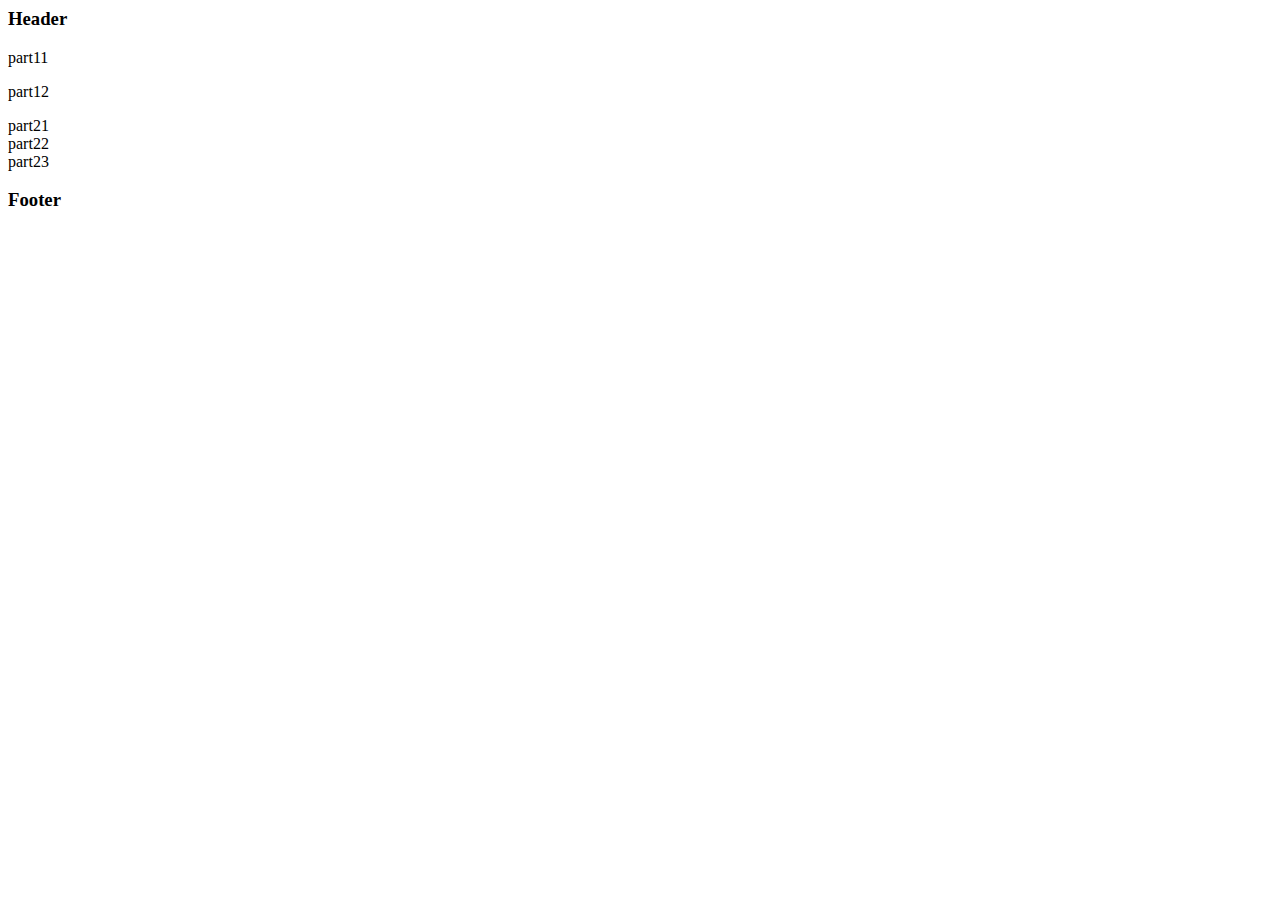
<file: index.html>
<html lang="en">

<head>
    <meta charset="UTF-8">
    <meta name="viewport" content="width=device-width, initial-scale=1.0">
    <title>Document</title>

    
    </style>
</head>

<body>

    <header>

        <nav class="head">
            <h3>Header</h3>
        </nav>
    </header>
    <main>
        <section class="body">

            <div class="part1">
                <div class="p1">
                    <p>part11</p>
                </div>
                <div class="p1">
                    <p>part12</p>
                </div>

            </div>

            <div class="part2">

                <div class="p2">
                    part21
                </div>
                <div class="p2">
                    part22
                </div>
                <div class="p2">
                    part23
                </div>

            </div>



        </section>

    </main>

    <footer class="footer">
        <h3>Footer</h3>

    </footer>

</body>

</html>
</file>
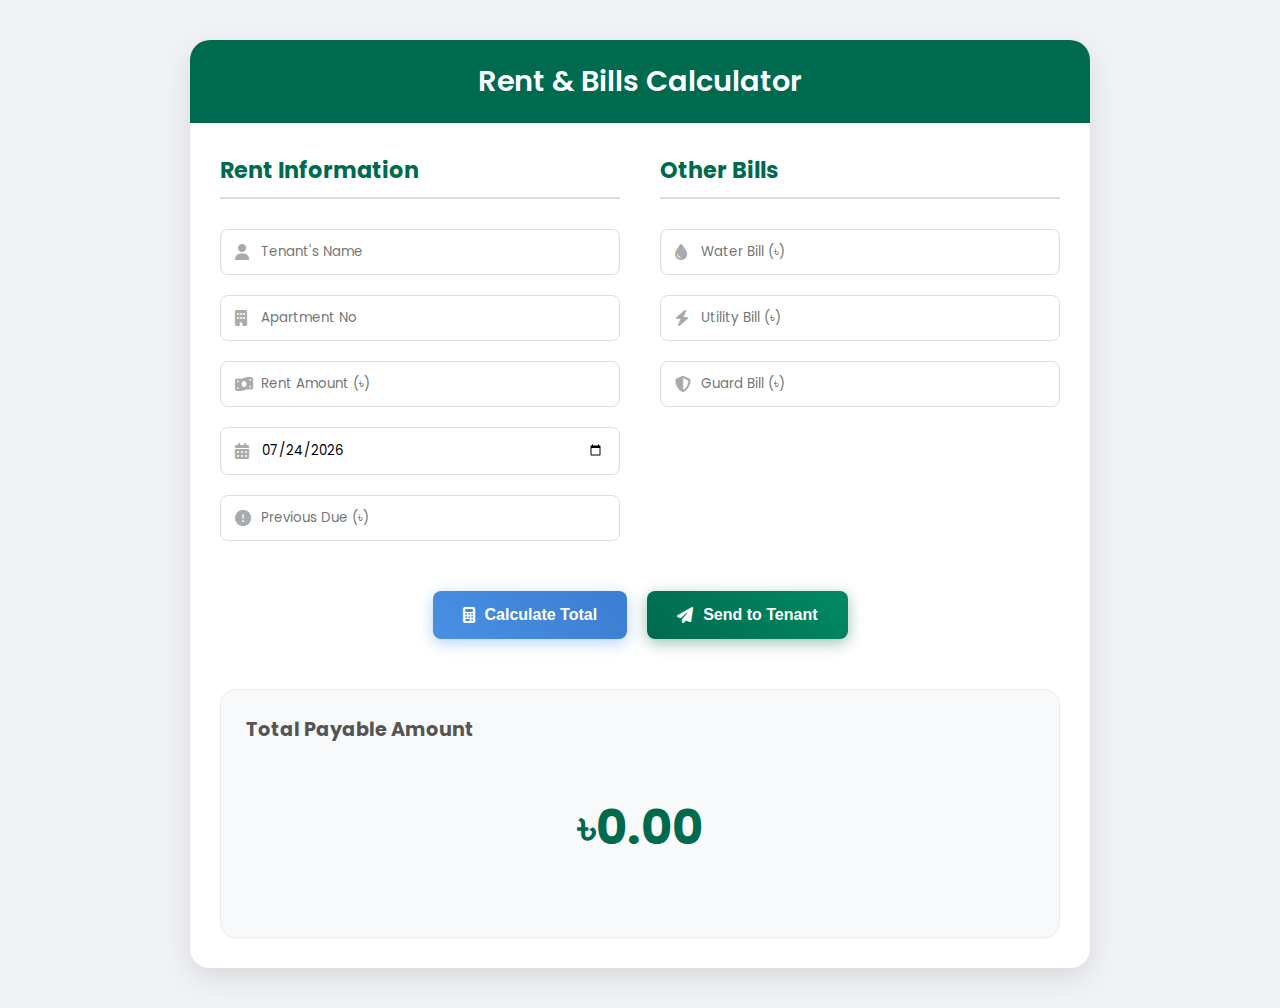
<file: RentAndBillForm.html>
<!DOCTYPE html>
<html lang="en">
<head>
    <meta charset="UTF-8">
    <meta name="viewport" content="width=device-width, initial-scale=1.0">
    <title>Rent and Bills Calculator</title>
    <link href="https://fonts.googleapis.com/css2?family=Poppins:wght@400;500;600;700&display=swap" rel="stylesheet">
    <link rel="stylesheet" href="https://cdnjs.cloudflare.com/ajax/libs/font-awesome/6.4.0/css/all.min.css">
    <style>
        :root {
            --primary-color: #006A4E; 
            --secondary-color: #4A90E2; 
            --success-color: #28a745;
            --background-color: #f0f2f5;
            --card-background: #ffffff;
            --text-color: #333;
            --label-color: #555;
            --border-color: #ddd;
        }

        html {
            scroll-behavior: smooth;
        }

        body {
            margin: 0;
            padding: 40px 20px;
            display: flex;
            justify-content: center;
            align-items: center;
            min-height: 100vh;
            font-family: 'Poppins', sans-serif;
            background-color: var(--background-color);
            background-image: url("https://www.transparenttextures.com/patterns/subtle-stripes.png");
        }

        .main-container {
            width: 100%;
            max-width: 900px;
            background-color: var(--card-background);
            border-radius: 20px;
            box-shadow: 0 10px 30px rgba(0, 0, 0, 0.1);
            overflow: hidden;
            display: flex;
            flex-direction: column;
        }

        .header {
            background-color: var(--primary-color);
            color: white;
            padding: 20px 30px;
            text-align: center;
        }

        .header h1 {
            margin: 0;
            font-size: 1.8rem;
            font-weight: 600;
        }

        .content-wrapper {
            padding: 30px;
            display: grid;
            grid-template-columns: 1fr 1fr;
            gap: 40px;
        }

        .form-container {
            display: flex;
            flex-direction: column;
            gap: 20px;
        }
        
        h2 {
            text-align: left;
            margin: 0 0 10px 0;
            color: var(--primary-color);
            font-size: 1.4rem;
            border-bottom: 2px solid var(--border-color);
            padding-bottom: 10px;
        }

        .input-wrapper {
            position: relative;
        }

        .input-field {
            padding: 12px 15px 12px 40px; /* Make space for icon */
            border-radius: 8px;
            border: 1px solid var(--border-color);
            width: 100%;
            box-sizing: border-box;
            transition: border-color 0.3s, box-shadow 0.3s;
            font-family: 'Poppins', sans-serif;
        }

        .input-field:focus {
            outline: none;
            border-color: var(--secondary-color);
            box-shadow: 0 0 0 3px rgba(74, 144, 226, 0.2);
        }

        .input-wrapper i {
            position: absolute;
            left: 15px;
            top: 50%;
            transform: translateY(-50%);
            color: #aaa;
        }

        .action-container {
            grid-column: 1 / -1; /* Span across both columns */
            display: flex;
            justify-content: center;
            gap: 20px;
            flex-wrap: wrap;
            margin-top: 10px;
        }

        .action-button {
            color: white;
            border: none;
            border-radius: 8px;
            padding: 15px 30px;
            font-size: 1rem;
            font-weight: 600;
            cursor: pointer;
            transition: transform 0.2s, box-shadow 0.3s;
            display: flex;
            align-items: center;
            gap: 10px;
        }

        .calculate-button {
            background: linear-gradient(45deg, var(--secondary-color), #3b7dd1);
            box-shadow: 0 4px 15px rgba(74, 144, 226, 0.4);
        }

        .calculate-button:hover {
            transform: translateY(-2px);
            box-shadow: 0 6px 20px rgba(74, 144, 226, 0.5);
        }
        
        .send-button {
            background: linear-gradient(45deg, var(--primary-color), #008a63);
            box-shadow: 0 4px 15px rgba(0, 106, 78, 0.4);
        }

        .send-button:hover {
            transform: translateY(-2px);
            box-shadow: 0 6px 20px rgba(0, 106, 78, 0.5);
        }
        
        .total-section {
            grid-column: 1 / -1;
            margin-top: 10px;
            padding: 25px;
            background-color: #f8f9fa;
            border-radius: 15px;
            text-align: center;
            border: 1px solid #e9ecef;
        }
        
        .total-section h2 {
            border: none;
            padding: 0;
            margin-bottom: 10px;
            color: var(--label-color);
            font-size: 1.2rem;
        }

        #total-amount {
            font-size: 3rem;
            font-weight: 700;
            color: var(--primary-color);
        }

        /* Toast Notification */
        #success-toast {
            position: fixed;
            bottom: 30px;
            left: 50%;
            transform: translateX(-50%) translateY(100px);
            background-color: var(--success-color);
            color: white;
            padding: 16px 30px;
            border-radius: 50px;
            display: flex;
            align-items: center;
            gap: 15px;
            font-weight: 500;
            box-shadow: 0 5px 20px rgba(0,0,0,0.2);
            opacity: 0;
            visibility: hidden;
            transition: all 0.5s cubic-bezier(0.68, -0.55, 0.27, 1.55);
        }

        #success-toast.show {
            opacity: 1;
            visibility: visible;
            transform: translateX(-50%) translateY(0);
        }

        /* Responsive Design */
        @media (max-width: 768px) {
            .content-wrapper {
                grid-template-columns: 1fr;
                gap: 30px;
            }
            body {
                padding: 20px 10px;
            }
        }

    </style>
</head>
<body>

    <div class="main-container">
        <header class="header">
            <h1>Rent & Bills Calculator</h1>
        </header>

        <div class="content-wrapper">
            <!-- Rent Information Form -->
            <div class="form-container">
                <h2>Rent Information</h2>
                
                <div class="input-wrapper">
                    <i class="fas fa-user"></i>
                    <input class="input-field" id="tenantName" type="text" placeholder="Tenant's Name">
                </div>
                
                <div class="input-wrapper">
                    <i class="fas fa-building"></i>
                    <input class="input-field" id="aptNo" type="text" placeholder="Apartment No">
                </div>

                <div class="input-wrapper">
                    <i class="fas fa-money-bill-wave"></i>
                    <input class="input-field" id="rentAmount" type="number" placeholder="Rent Amount (৳)">
                </div>
                
                <div class="input-wrapper">
                    <i class="fas fa-calendar-alt"></i>
                    <input class="input-field" id="dueDate" type="date" title="Payment Date">
                </div>

                <div class="input-wrapper">
                    <i class="fas fa-exclamation-circle"></i>
                    <input class="input-field" id="dueAmount" type="number" placeholder="Previous Due (৳)">
                </div>
            </div>

            <!-- Other Bills Information Form -->
            <div class="form-container">
                <h2>Other Bills</h2>

                <div class="input-wrapper">
                    <i class="fas fa-tint"></i>
                    <input class="input-field" id="waterBill" type="number" placeholder="Water Bill (৳)">
                </div>

                <div class="input-wrapper">
                    <i class="fas fa-bolt"></i>
                    <input class="input-field" id="utilityBill" type="number" placeholder="Utility Bill (৳)">
                </div>

                <div class="input-wrapper">
                    <i class="fas fa-shield-alt"></i>
                    <input class="input-field" id="guardBill" type="number" placeholder="Guard Bill (৳)">
                </div>
            </div>
            
            <div class="action-container">
                 <button class="action-button calculate-button" onclick="calculateTotal()">
                    <i class="fas fa-calculator"></i> Calculate Total
                 </button>
                 <button class="action-button send-button" onclick="sendToTenant()">
                    <i class="fas fa-paper-plane"></i> Send to Tenant
                 </button>
            </div>
            
            <!-- Total Calculation Display -->
            <div class="total-section">
                <h2>Total Payable Amount</h2>
                <p id="total-amount">৳0.00</p>
            </div>
        </div>
    </div>

    <!-- Success Toast Notification -->
    <div id="success-toast">
        <i class="fas fa-check-circle"></i>
        <span>Sent to tenant successfully!</span>
    </div>

    <script>
        function calculateTotal() {
            const getNumberValue = (id) => {
                const value = parseFloat(document.getElementById(id).value);
                return isNaN(value) ? 0 : value;
            };

            const rent = getNumberValue('rentAmount');
            const previousDue = getNumberValue('dueAmount');
            const water = getNumberValue('waterBill');
            const utility = getNumberValue('utilityBill');
            const guard = getNumberValue('guardBill');

            const total = rent + previousDue + water + utility + guard;

            const totalAmountEl = document.getElementById('total-amount');
            totalAmountEl.textContent = `৳${total.toLocaleString('en-IN', { minimumFractionDigits: 2, maximumFractionDigits: 2 })}`;
            
            // Scroll to the total section
            const totalSection = document.querySelector('.total-section');
            totalSection.scrollIntoView({ behavior: 'smooth', block: 'center' });
        }

        function sendToTenant() {
            const tenantNameInput = document.getElementById('tenantName');
            const tenantName = tenantNameInput.value;
            const totalAmountText = document.getElementById('total-amount').textContent;
            
           
            if (!tenantName.trim() || totalAmountText === '৳0.00') {
                // If the tenant name is missing, highlight the input field
                if (!tenantName.trim()) {
                    tenantNameInput.style.borderColor = 'red';
                
                    setTimeout(() => {
                        tenantNameInput.style.borderColor = 'var(--border-color)';
                    }, 2000);
                }
                return; 
            }

            const toast = document.getElementById('success-toast');
            toast.classList.add('show');

           
            setTimeout(() => {
                toast.classList.remove('show');
            }, 3000);
        }
        
        document.addEventListener('DOMContentLoaded', function() {
            const today = new Date();
            const yyyy = today.getFullYear();
            const mm = String(today.getMonth() + 1).padStart(2, '0');
            const dd = String(today.getDate()).padStart(2, '0');
            document.getElementById('dueDate').value = `${yyyy}-${mm}-${dd}`;
        });
    </script>
</body>
</html>
</file>
